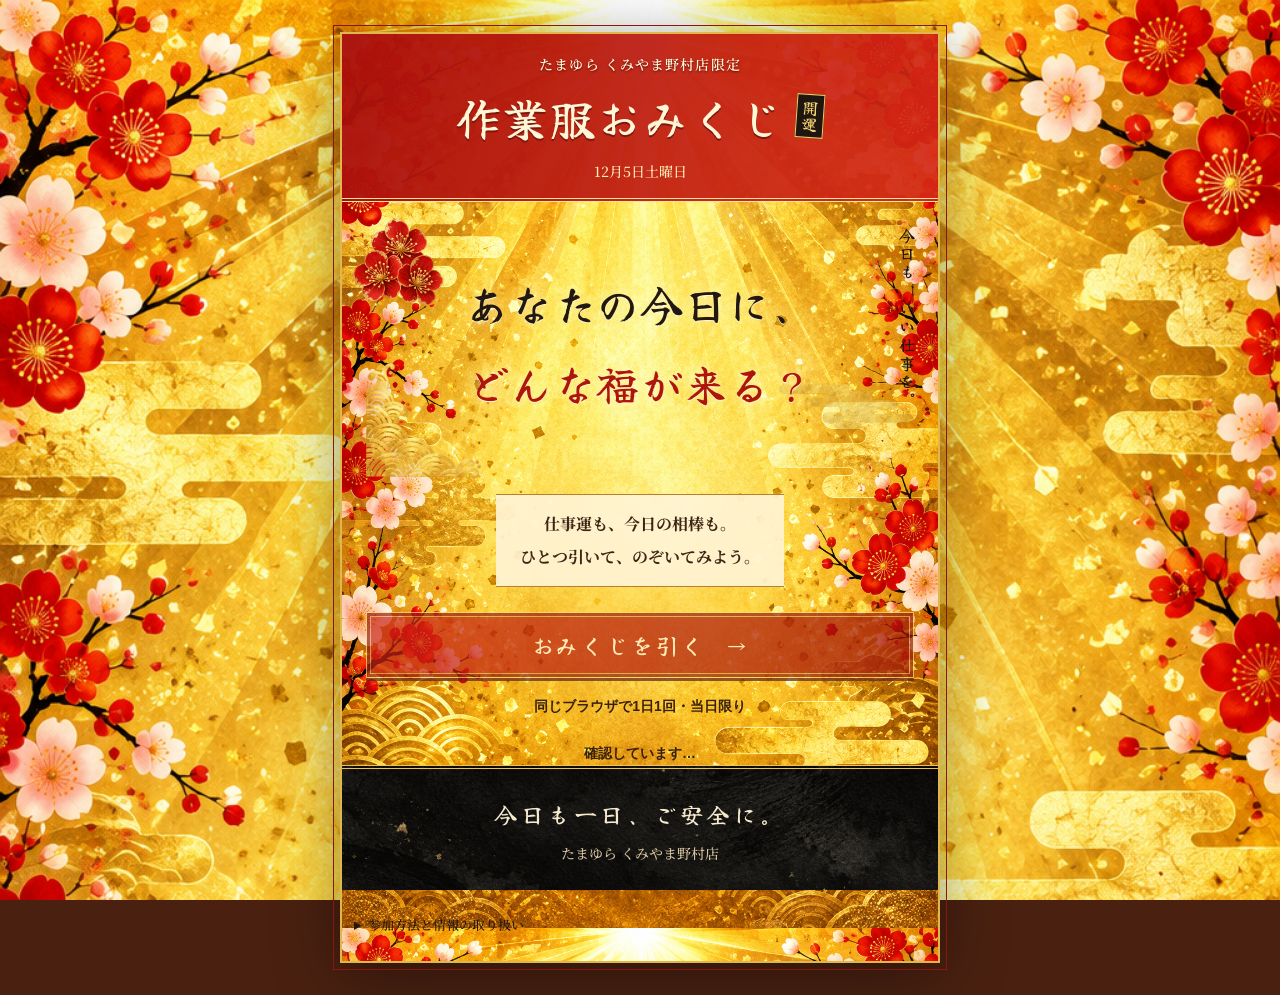
<file: index.html>
<!doctype html>
<html lang="ja">
<head>
  <meta charset="utf-8">
  <meta name="viewport" content="width=device-width,initial-scale=1">
  <meta name="theme-color" content="#831a16">
  <meta name="description" content="たまゆら くみやま野村店の作業服おみくじ。今日の仕事運・安全運、お告げ、ラッキーカラーと作業服を占おう。">
  <title>作業服おみくじ｜たまゆら くみやま野村店</title>
  <link rel="preconnect" href="https://fonts.googleapis.com">
  <link rel="preconnect" href="https://fonts.gstatic.com" crossorigin>
  <link href="https://fonts.googleapis.com/css2?family=Noto+Serif+JP:wght@500;600;700;900&family=Yuji+Syuku&display=swap" rel="stylesheet">
  <link rel="stylesheet" href="style.css">
  <link rel="stylesheet" href="refined.css">
  <link rel="stylesheet" href="festival.css">
  <script defer src="data.js"></script>
  <script defer src="config.js"></script>
  <script defer src="service.js"></script>
  <script defer src="production-app.js?v=customer-redeem-1"></script>
</head>
<body>
  <main class="omikuji">
    <header class="masthead">
      <p class="shop">たまゆら くみやま野村店限定</p>
      <div class="heading-row"><h1>作業服おみくじ</h1><span class="seal" aria-hidden="true">開運</span></div>
      <p class="date" id="today"></p>
    </header>
    <section id="welcome" class="welcome" aria-labelledby="welcome-title">
      <div class="intro-art">
        <img class="cloud cloud-one" src="deco-cloud.png" alt="" width="1254" height="1254">
        <img class="plum" src="deco-plum.png" alt="" width="1254" height="1254">
        <p class="vertical-copy">今日も、いい仕事を。</p>
        <h2 id="welcome-title">あなたの今日に、<br><span>どんな福が来る？</span></h2>
        <img class="wave" src="deco-wave.png" alt="" width="1254" height="1254">
      </div>
      <p class="intro-copy">仕事運も、今日の相棒も。<br>ひとつ引いて、のぞいてみよう。</p>
      <button class="primary" id="draw-button" type="button">おみくじを引く <span aria-hidden="true">→</span></button>
      <p class="trial-note">同じブラウザで1日1回・当日限り</p>
    </section>
    <section id="result" class="result" hidden aria-labelledby="result-title">
      <div class="fortune-hero">
        <p class="eyebrow">本日の運勢</p>
        <h2 id="result-title" class="sr-only" tabindex="-1"></h2>
        <img id="fortune-image" class="fortune-image" width="1536" height="1024" alt="">
        <p class="fortune-ribbon">今日も、いい仕事を。</p>
      </div>
      <div class="readings">
        <section class="reading"><div class="reading-heading"><img src="icon-work.png" width="1254" height="1254" alt=""><h3>仕事運</h3><span class="stars" id="work-stars"></span></div><p id="work-message"></p></section>
        <section class="reading"><div class="reading-heading"><img src="icon-safety.png" width="1254" height="1254" alt=""><h3>安全運</h3><span class="stars" id="safety-stars"></span></div><p id="safety-message"></p></section>
      </div>
      <section class="oracle"><div class="section-heading"><img src="icon-oracle.png" width="1254" height="1254" alt=""><h3>今日のお告げ</h3></div><p id="oracle-message"></p><span class="oracle-rule" aria-hidden="true"></span></section>
      <section class="lucky color-section"><div class="color-swatch" id="color-swatch" aria-hidden="true"></div><div><h3>ラッキーカラー</h3><p class="lucky-name" id="color-name"></p><p class="lucky-message" id="color-message"></p></div></section>
      <section class="lucky wear-section"><img class="wear-icon" src="icon-workwear.png" width="1254" height="1254" alt=""><div><h3>今日のラッキー作業服</h3><p class="lucky-name" id="wear-name"></p><p class="lucky-message" id="wear-message"></p></div></section>
      <section class="benefit-section" aria-labelledby="benefit-heading"><div class="section-heading"><img src="icon-benefit.png" width="1254" height="1254" alt=""><h3 id="benefit-heading">本日のご利益</h3></div>
        <div class="benefit"><img id="benefit-frame" width="1536" height="1024" alt=""><div class="benefit-copy"><p id="benefit-top"></p><p id="benefit-main"></p></div></div>
        <p class="terms" id="terms"></p><p class="benefit-notice" id="coupon-state"></p><p id="coupon-date"></p><p id="coupon-number" style="overflow-wrap:anywhere;font-family:monospace"></p><p>特典はスタッフの使用確認後に適用します。スクリーンショットのみではご利用いただけません。</p>
      </section>
      <section id="redeem-controls" hidden>
        <p>ここから先は店員が操作します。お会計時にこの画面をお見せください。</p>
        <button class="primary" id="redeem-button" type="button">店員確認・特典を使う</button>
      </section>
      <dialog id="redeem-dialog" aria-labelledby="redeem-title" style="max-width:420px;width:85%;padding:24px;border-radius:12px">
        <h2 id="redeem-title">店員確認</h2>
        <p id="redeem-benefit"></p>
        <p>お会計にこの特典を適用しますか？使用済みにすると元に戻せません。</p>
        <p>お客様は操作せず、店員に画面をお見せください。</p>
        <button class="primary" id="redeem-confirm" type="button">確認して使用済みにする</button>
        <button id="redeem-cancel" type="button" style="min-height:48px;margin-top:16px">キャンセル</button>
      </dialog>
      <button class="primary" id="again-button" type="button">券の状態を確認</button>
    </section>
    <p id="status" class="status" role="status" aria-live="polite"></p>
    <p id="error" class="error" role="alert" hidden></p>
    <footer><span>今日も一日、ご安全に。</span><small>たまゆら くみやま野村店</small></footer>
    <details style="margin:24px 12px;font-size:13px"><summary>参加方法と情報の取り扱い</summary><p>ログインは不要です。氏名・メールアドレス・電話番号・位置情報の入力や取得、アクセス解析は行いません。</p><p>このブラウザには当日の券番号を保存します。お店のサーバーにはランダムな券番号・当日の抽選結果・使用日時を保存し、日付が変わった後の次のアクセス時にサーバー内の前日券を削除します。抽選・使用履歴と日ごとの匿名IDは、お店の管理シートに保存します。</p><p>同じブラウザで1日1回です。ブラウザのデータを削除すると結果を復元できません。別端末を含む本人単位の制限はしていません。</p><p>GitHub・Googleはサービス運用上、IPアドレスなどの通信記録を保持する場合があります。</p></details><noscript><p class="error">おみくじを引くにはJavaScriptを有効にしてください。</p></noscript>
  </main>
</body>
</html>
</file>
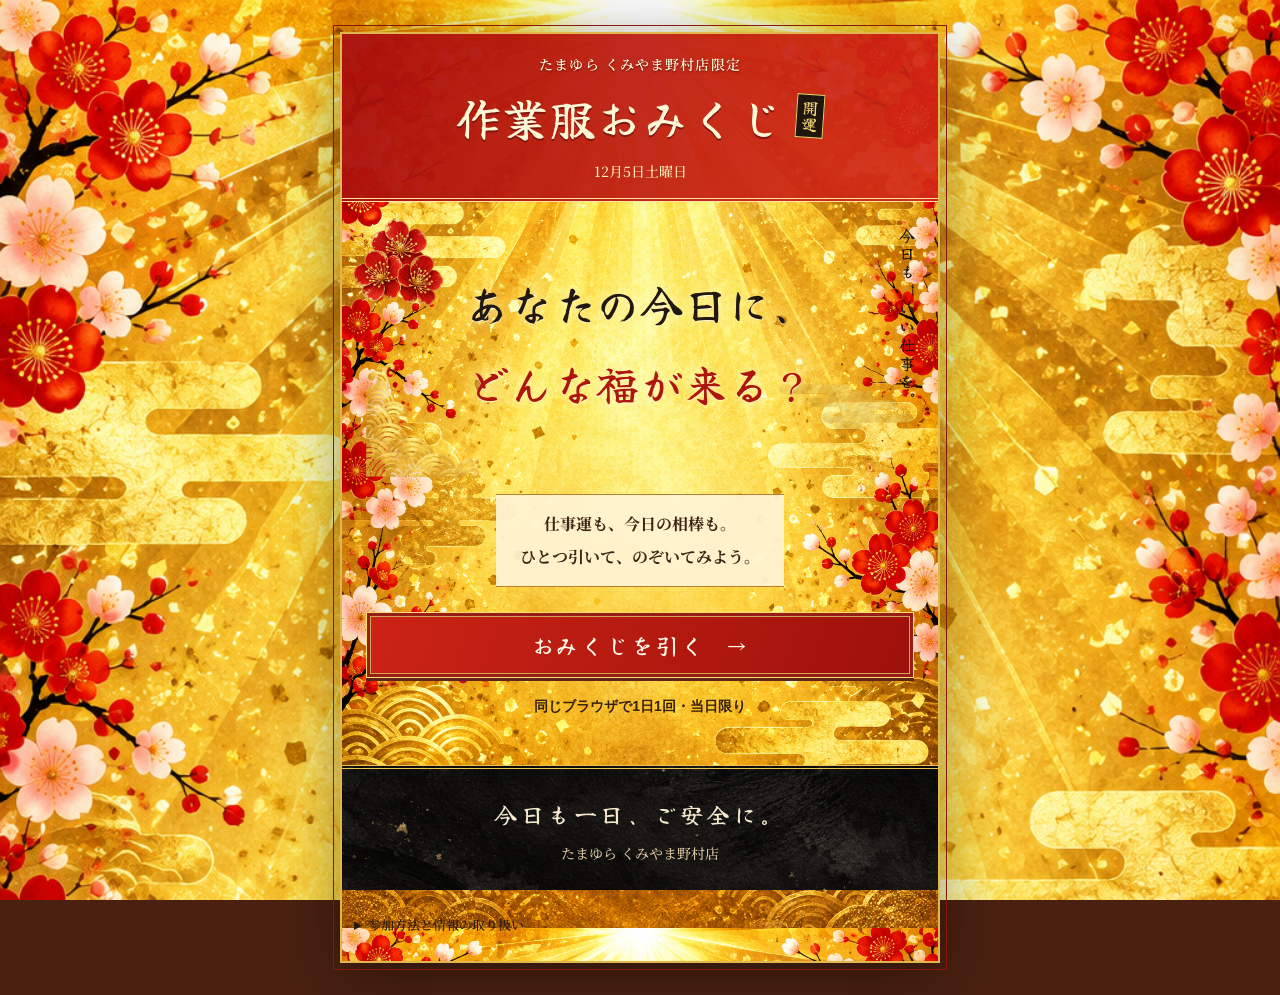
<file: preflight.html>
<!doctype html>
<html lang="ja">
<head>
  <meta charset="utf-8">
  <meta name="viewport" content="width=device-width,initial-scale=1">
  <meta name="theme-color" content="#831a16">
  <meta name="description" content="たまゆら くみやま野村店の作業服おみくじ。今日の仕事運・安全運、お告げ、ラッキーカラーと作業服を占おう。">
  <title>作業服おみくじ｜たまゆら くみやま野村店</title>
  <link rel="preconnect" href="https://fonts.googleapis.com">
  <link rel="preconnect" href="https://fonts.gstatic.com" crossorigin>
  <link href="https://fonts.googleapis.com/css2?family=Noto+Serif+JP:wght@500;600;700;900&family=Yuji+Syuku&display=swap" rel="stylesheet">
  <link rel="stylesheet" href="style.css">
  <link rel="stylesheet" href="refined.css">
  <link rel="stylesheet" href="festival.css">
  <script defer src="data.js"></script>
  <script defer src="config.js"></script>
  <script defer src="service.js"></script>
  <script defer src="production-app.js"></script>
</head>
<body>
  <main class="omikuji">
    <header class="masthead">
      <p class="shop">たまゆら くみやま野村店限定</p>
      <div class="heading-row"><h1>作業服おみくじ</h1><span class="seal" aria-hidden="true">開運</span></div>
      <p class="date" id="today"></p>
    </header>
    <section id="welcome" class="welcome" aria-labelledby="welcome-title">
      <div class="intro-art">
        <img class="cloud cloud-one" src="deco-cloud.png" alt="" width="1254" height="1254">
        <img class="plum" src="deco-plum.png" alt="" width="1254" height="1254">
        <p class="vertical-copy">今日も、いい仕事を。</p>
        <h2 id="welcome-title">あなたの今日に、<br><span>どんな福が来る？</span></h2>
        <img class="wave" src="deco-wave.png" alt="" width="1254" height="1254">
      </div>
      <p class="intro-copy">仕事運も、今日の相棒も。<br>ひとつ引いて、のぞいてみよう。</p>
      <button class="primary" id="draw-button" type="button">おみくじを引く <span aria-hidden="true">→</span></button>
      <p class="trial-note">同じブラウザで1日1回・当日限り</p>
    </section>
    <section id="result" class="result" hidden aria-labelledby="result-title">
      <div class="fortune-hero">
        <p class="eyebrow">本日の運勢</p>
        <h2 id="result-title" class="sr-only" tabindex="-1"></h2>
        <img id="fortune-image" class="fortune-image" width="1536" height="1024" alt="">
        <p class="fortune-ribbon">今日も、いい仕事を。</p>
      </div>
      <div class="readings">
        <section class="reading"><div class="reading-heading"><img src="icon-work.png" width="1254" height="1254" alt=""><h3>仕事運</h3><span class="stars" id="work-stars"></span></div><p id="work-message"></p></section>
        <section class="reading"><div class="reading-heading"><img src="icon-safety.png" width="1254" height="1254" alt=""><h3>安全運</h3><span class="stars" id="safety-stars"></span></div><p id="safety-message"></p></section>
      </div>
      <section class="oracle"><div class="section-heading"><img src="icon-oracle.png" width="1254" height="1254" alt=""><h3>今日のお告げ</h3></div><p id="oracle-message"></p><span class="oracle-rule" aria-hidden="true"></span></section>
      <section class="lucky color-section"><div class="color-swatch" id="color-swatch" aria-hidden="true"></div><div><h3>ラッキーカラー</h3><p class="lucky-name" id="color-name"></p><p class="lucky-message" id="color-message"></p></div></section>
      <section class="lucky wear-section"><img class="wear-icon" src="icon-workwear.png" width="1254" height="1254" alt=""><div><h3>今日のラッキー作業服</h3><p class="lucky-name" id="wear-name"></p><p class="lucky-message" id="wear-message"></p></div></section>
      <section class="benefit-section" aria-labelledby="benefit-heading"><div class="section-heading"><img src="icon-benefit.png" width="1254" height="1254" alt=""><h3 id="benefit-heading">本日のご利益</h3></div>
        <div class="benefit"><img id="benefit-frame" width="1536" height="1024" alt=""><div class="benefit-copy"><p id="benefit-top"></p><p id="benefit-main"></p></div></div>
        <p class="terms" id="terms"></p><p class="benefit-notice" id="coupon-state"></p><p id="coupon-date"></p><p id="coupon-number" style="overflow-wrap:anywhere;font-family:monospace"></p><p>特典はスタッフの使用確認後に適用します。スクリーンショットのみではご利用いただけません。</p>
      </section>
      <button class="primary" id="again-button" type="button">券の状態を確認</button>
    </section>
    <p id="status" class="status" role="status" aria-live="polite"></p>
    <p id="error" class="error" role="alert" hidden></p>
    <footer><span>今日も一日、ご安全に。</span><small>たまゆら くみやま野村店</small></footer>
    <details style="margin:24px 12px;font-size:13px"><summary>参加方法と情報の取り扱い</summary><p>ログインは不要です。氏名・メールアドレス・電話番号・位置情報の入力や取得、アクセス解析は行いません。</p><p>このブラウザには当日の券番号を保存します。お店のサーバーにはランダムな券番号・当日の抽選結果・使用日時を保存し、日付が変わった後の次のアクセス時に前日分を削除します。</p><p>同じブラウザで1日1回です。ブラウザのデータを削除すると結果を復元できません。別端末を含む本人単位の制限はしていません。</p><p>GitHub・Googleはサービス運用上、IPアドレスなどの通信記録を保持する場合があります。</p></details><noscript><p class="error">おみくじを引くにはJavaScriptを有効にしてください。</p></noscript>
  </main>
</body>
</html>
</file>
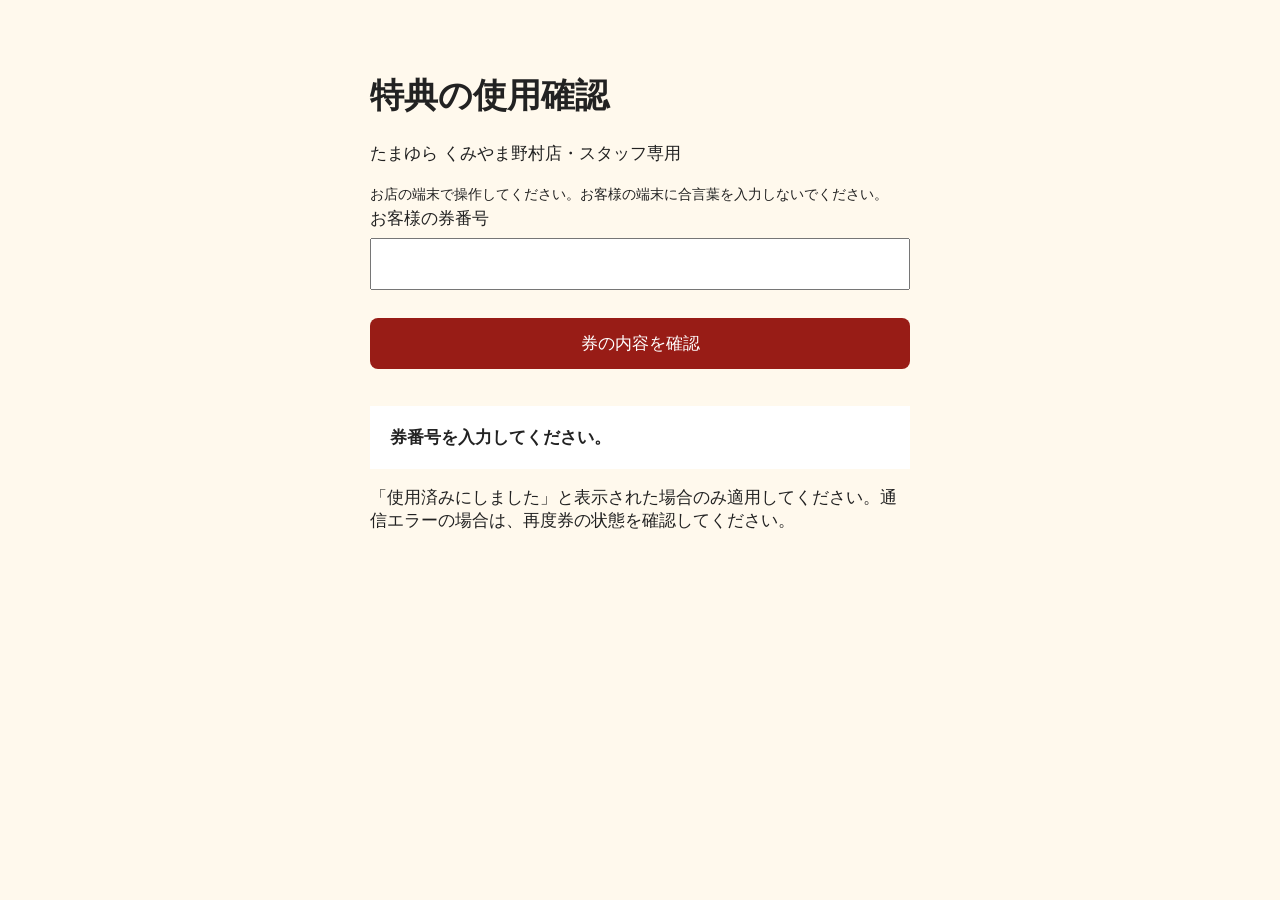
<file: staff.html>
<!doctype html><html lang="ja"><head><meta charset="utf-8"><meta name="viewport" content="width=device-width,initial-scale=1"><meta name="robots" content="noindex"><title>スタッフ用・特典の使用確認</title><script defer src="config.js"></script><script defer src="service.js"></script><script defer src="staff.js"></script><style>body{font:17px system-ui;background:#fff9ed;color:#222;max-width:540px;margin:30px auto;padding:20px}input,button{box-sizing:border-box;width:100%;font:inherit;padding:14px;margin:8px 0 20px}button{background:#981c16;color:#fff;border:0;border-radius:8px}button:disabled{opacity:.5}#result{white-space:pre-line;font-weight:bold;padding:20px;background:white}label{display:block}small{line-height:1.8}</style></head><body><h1>特典の使用確認</h1><p>たまゆら くみやま野村店・スタッフ専用</p><small>お店の端末で操作してください。お客様の端末に合言葉を入力しないでください。</small><form id="check"><label for="token">お客様の券番号</label><input id="token" autocomplete="off" autocapitalize="none" spellcheck="false" required maxlength="32"><button id="check-button">券の内容を確認</button></form><p id="result" role="status">券番号を入力してください。</p><form id="redeem" hidden><label for="secret">スタッフ用の合言葉</label><input id="secret" type="password" autocomplete="off" required minlength="12" maxlength="128"><button id="redeem-button">この特典を使用済みにする</button></form><p>「使用済みにしました」と表示された場合のみ適用してください。通信エラーの場合は、再度券の状態を確認してください。</p></body></html>
</file>
<file: style.css>
:root{color-scheme:light;--ink:#32251d;--red:#941c17;--gold:#b88a37;--paper:#fff8e9;font-family:"Yu Gothic","Hiragino Kaku Gothic ProN","Meiryo",sans-serif}
*{box-sizing:border-box}
body{margin:0;color:var(--ink);background:#201c18 url("bg-sumi-black.png") center/cover fixed;font-size:1rem;line-height:1.75}
button{font:inherit;cursor:pointer;touch-action:manipulation}
button:focus-visible{outline:3px solid #276597;outline-offset:5px}
button:disabled{cursor:wait;opacity:.7}
[hidden]{display:none!important}
.omikuji{max-width:520px;margin:32px auto;min-height:calc(100svh - 64px);background:var(--paper) url("bg-washi-ivory.png") center top/640px;border:1px solid #b88a37;box-shadow:0 12px 60px #0006;overflow:hidden}
.masthead{padding:25px 24px 15px;text-align:center;border-bottom:1px solid #c7a765}
.shop{display:inline-block;margin:0 0 10px;color:var(--red);font-size:.875rem;font-weight:700;letter-spacing:.06em}
.heading-row{display:flex;justify-content:center;align-items:center;gap:12px}
h1,h2,h3,p{margin:0}
h1{font-family:"Yu Mincho","Hiragino Mincho ProN",serif;font-size:clamp(1.6rem,6.5vw,2.05rem);font-weight:900;letter-spacing:.06em}
.seal{border:2px solid var(--red);padding:3px;color:var(--red);font-family:serif;font-size:.875rem;line-height:1.15;writing-mode:vertical-rl;transform:rotate(5deg)}
.date{font-size:.875rem;color:#6c5942;margin-top:7px}
.welcome{padding:0 24px 10px;text-align:center}
.intro-art{position:relative;isolation:isolate;min-height:240px;display:grid;place-content:center}
.intro-art h2{position:relative;z-index:2;font-family:"Yu Mincho","Hiragino Mincho ProN",serif;font-size:clamp(1.55rem,6vw,2rem);line-height:1.9;font-weight:800;letter-spacing:.08em}
.intro-art h2 span{color:var(--red)}
.vertical-copy{position:absolute;right:2px;top:26px;writing-mode:vertical-rl;font-family:serif;font-size:.875rem;letter-spacing:.14em}
.plum{position:absolute;width:90px;height:90px;left:-16px;top:9px;opacity:.9}
.cloud{position:absolute;object-fit:contain;width:155px;height:155px;right:0;top:116px;z-index:-1;opacity:.5}
.wave{position:absolute;width:105px;height:105px;left:-12px;bottom:-7px;opacity:.65;z-index:-1}
.intro-copy{margin:7px 0 24px;font-size:1rem}
.primary{display:flex;align-items:center;justify-content:center;gap:20px;background:linear-gradient(120deg,#ad281c,#761813);color:#fff9e8;border:1px solid #bf914b;border-radius:5px;box-shadow:inset 0 0 0 3px #ffffff12,0 4px 0 #5a211d;width:100%;padding:16px 12px;min-height:60px;font-size:1.125rem;font-weight:700;letter-spacing:.1em}
.primary:hover:not(:disabled){background:#741c16}
.primary:active:not(:disabled){transform:translateY(2px);box-shadow:inset 0 0 0 3px #ffffff12}
.trial-note{margin-top:16px;font-size:.875rem;color:#75624d}
.result{padding:0 22px 20px}
.fortune-hero{text-align:center;padding-top:18px}
.eyebrow{font-size:.875rem;letter-spacing:.24em;color:#745320}
.fortune-image{display:block;width:100%;height:auto;aspect-ratio:3/2;margin:2px auto 10px;object-fit:contain}
.readings{border-top:1px solid #c5a566;border-bottom:1px solid #c5a566}
.reading{padding:18px 4px}
.reading+.reading{border-top:1px dashed #c6ae82}
.reading-heading{display:flex;flex-wrap:wrap;align-items:center;gap:10px;margin-bottom:5px}
.reading-heading img,.section-heading img{width:34px;height:34px;object-fit:contain;flex-shrink:0}
h3{font-size:1rem;font-weight:700}
.stars{margin-left:auto;font-size:1.2rem;letter-spacing:.09em;color:#ad2118;line-height:1.4;white-space:nowrap}
.stars .empty{color:#9b8f7d}
.reading p{color:#504331}
.oracle{text-align:center;padding:25px 10px 23px}
.section-heading{display:flex;gap:10px;align-items:center;justify-content:center;margin-bottom:13px}
.oracle p{font-family:"Yu Mincho","Hiragino Mincho ProN",serif;font-size:1.3rem;line-height:1.95;font-weight:700;overflow-wrap:anywhere}
.oracle-rule{display:block;background:var(--gold);width:46px;height:2px;margin:20px auto 0;transform:rotate(-3deg)}
.lucky{display:grid;grid-template-columns:52px 1fr;gap:16px;padding:22px 4px;border-top:1px solid #d7c49e;align-items:start}
.color-swatch{width:44px;height:44px;border:1px solid #94866c;border-radius:50%;margin:6px auto;box-shadow:0 0 0 4px #fff8e9,0 0 0 5px #d5bd8d}
.lucky h3{font-size:.875rem;color:#715d43;font-weight:500}
.lucky-name{font-size:1.25rem;font-weight:700;margin:3px 0 6px;line-height:1.6;overflow-wrap:anywhere}
.lucky-message{font-size:1rem}
.wear-icon{width:52px;height:60px;object-fit:contain}
.benefit-section{padding:20px 0 24px;border-top:1px solid #d7c49e;text-align:center}
.benefit{position:relative;aspect-ratio:3/2;display:grid;place-items:center}
.benefit>img{position:absolute;width:100%;height:100%;object-fit:contain;inset:0}
.benefit-copy{position:relative;width:68%;padding:18% 0;line-height:1.5}
#benefit-top{font-size:.875rem;font-weight:700}
#benefit-main{color:var(--red);font-family:"Yu Mincho","Hiragino Mincho ProN",serif;font-size:2rem;font-weight:900;margin-top:4px;line-height:1.5;overflow-wrap:anywhere}
#benefit-main strong{font-size:3.1rem}
.terms{font-size:.875rem;color:#66543c;margin:9px 10px 0}
.benefit-notice{font-size:.875rem;color:#6f5141;margin:10px 12px 0}
.status{text-align:center;font-size:.875rem;color:#70553c;padding:0 20px;min-height:1.75em}
.error{padding:12px 20px;margin:12px;color:#8c1d19;background:#fff0e7;border:1px solid #b64733}
footer{text-align:center;padding:24px 15px;border-top:1px solid #d3bb8c;background:#ffffff30}
footer span{font-family:serif;letter-spacing:.15em;font-size:1rem}
footer small{display:block;font-size:.875rem;margin-top:6px;color:#72614b}
.sr-only{position:absolute;width:1px;height:1px;padding:0;overflow:hidden;clip:rect(0,0,0,0);white-space:nowrap;border:0}
.revealing .fortune-image{animation:reveal .65s ease-out both}
@keyframes reveal{from{opacity:0;transform:translateY(12px) scale(.94)}to{opacity:1;transform:none}}
@media(max-width:560px){.omikuji{margin:0;border:0;min-height:100svh;box-shadow:none}.masthead{padding-top:20px}}
@media(max-width:360px){.result{padding-left:16px;padding-right:16px}.welcome{padding-left:20px;padding-right:20px}.stars{font-size:1.1rem}.intro-art h2{letter-spacing:0}.vertical-copy{right:-7px}}
@media(prefers-reduced-motion:reduce){*,*:before,*:after{animation:none!important;scroll-behavior:auto!important}}
</file>
<file: refined.css>
/* 和紙、朱、墨、金箔を軸にした第2版。文章はすべてHTMLのまま。 */
:root{--ink:#231810;--red:#991c17;--gold:#a8792d;--paper:#fff9ed;--serif:"Noto Serif JP","Yu Mincho","Hiragino Mincho ProN",serif;--brush:"Yuji Syuku","HGP行書体","HG行書体",var(--serif);font-family:var(--serif);font-weight:500}
.omikuji{max-width:560px;border:1px solid #a8792d;outline:1px solid #a8792d;outline-offset:6px}
.masthead{position:relative;background:#201b17 url("bg-sumi-black.png") center/cover;color:#fff9e8;padding:24px 20px 22px;border-bottom:3px double #b88a37}
.shop{color:#f4dc9f;letter-spacing:.08em;font-weight:600;margin-bottom:13px}
.heading-row{gap:14px}
h1{font-family:var(--brush);font-weight:400;font-size:clamp(2.1rem,8.3vw,2.9rem);line-height:1.5;letter-spacing:.015em}
.seal{color:#f4dfbb;background:#9f201a;border:1px solid #d39a52;font-family:var(--brush);font-size:1rem;padding:5px 4px;transform:rotate(4deg)}
.date{color:#e4cfaa;font-family:var(--serif);font-size:.875rem;margin-top:8px}
.welcome{padding:0 26px 24px}
.intro-art{min-height:255px}
.intro-art h2{font-family:var(--brush);font-weight:400;font-size:clamp(1.8rem,6.8vw,2.3rem);line-height:1.85;letter-spacing:.015em}
.vertical-copy{font-family:var(--brush);font-size:1rem;right:-7px;top:25px}
.plum{width:80px;height:80px;left:-19px;top:17px}
.wave{width:120px;height:120px;bottom:0;opacity:.8}
.cloud{width:145px;height:145px;right:-5px;top:130px;opacity:.55}
.intro-copy{font-family:var(--serif);line-height:2.1;color:#56412c;margin-bottom:25px}
.primary{border-radius:0;border:1px solid #b2843b;background:linear-gradient(115deg,#af271e,#8e1914);font-family:var(--brush);font-size:1.45rem;font-weight:400;letter-spacing:.08em;padding:12px;box-shadow:inset 0 0 0 3px #971e17,inset 0 0 0 4px #d2a657,0 3px 0 #5f241a}
.trial-note,.benefit-notice,.terms,.status{font-family:"Yu Gothic","Hiragino Kaku Gothic ProN",sans-serif}
.result{padding:0 20px 27px}
.fortune-hero{padding:22px 0 12px}
.eyebrow{font-family:var(--brush);font-size:1.15rem;letter-spacing:.16em;color:#78501d}
.fortune-image{width:calc(100% + 20px);max-width:none;margin:0 -10px 6px}
.readings{border:1px solid #bc9653;background:#fffdf466;box-shadow:inset 0 0 0 4px #fff9e8,inset 0 0 0 5px #dfc89a}
.reading{padding:20px 19px}
.reading+.reading{border-top:1px solid #d5bd8a}
.reading-heading{gap:10px;margin-bottom:9px}
.reading-heading img{width:34px;height:34px}
.reading-heading h3{font-family:var(--brush);font-size:1.4rem;font-weight:400}
.stars{font-family:serif;font-size:1.3rem;letter-spacing:.08em}
.reading p{font-family:var(--serif);font-size:1rem;line-height:1.95;color:#35291e}
.oracle{position:relative;margin:25px 0;padding:23px 17px 25px;background:#f2e3c566;border-top:2px solid #bb975b;border-bottom:1px solid #bb975b}
.section-heading h3{font-family:var(--brush);font-weight:400;font-size:1.55rem}
.section-heading{gap:8px;margin-bottom:16px}
.oracle p{font-family:var(--serif);font-size:1.25rem;font-weight:700;line-height:2.05;text-align:left}
.oracle-rule{width:74px;background:#ae251c;height:3px;margin:19px auto 0}
.lucky{border-top:0;border-bottom:1px solid #c9af7e;padding:18px 8px 23px;grid-template-columns:48px minmax(0,1fr)}
.lucky h3{font-family:var(--brush);font-size:1.15rem;color:#755022;font-weight:400}
.lucky-name{font-family:var(--serif);font-size:1.3rem;font-weight:900;margin:5px 0 7px}
.lucky-message{font-family:var(--serif);line-height:1.95}
.wear-icon{width:48px;height:60px}
.benefit-section{border-top:0;padding-top:28px}
.benefit-section .section-heading{margin-bottom:0}
#benefit-top{font-family:var(--serif);font-size:1rem;font-weight:700}
#benefit-main{font-family:var(--serif);font-size:1.85rem;font-weight:900;letter-spacing:-.02em}
#benefit-main strong{font-size:clamp(2.7rem,11vw,4.2rem);line-height:1.2}
.benefit-copy{width:68%;padding:15% 0}
footer{background:#211c17 url("bg-sumi-black.png") center/cover;color:#f5e9ce;border-top:3px double #b88a37;padding:25px 12px}
footer span{font-family:var(--brush);font-size:1.45rem;font-weight:400}
footer small{color:#d8c4a1;font-family:var(--serif)}
@media(max-width:560px){.omikuji{outline:0;border:0}.masthead{padding-top:21px}}
@media(max-width:360px){.result{padding-left:14px;padding-right:14px}.reading{padding:17px 13px}.reading-heading{gap:7px}.reading-heading h3{font-size:1.25rem}.stars{font-size:1.1rem}.intro-art h2{font-size:1.7rem}.welcome{padding-left:20px;padding-right:20px}.vertical-copy{right:-13px}.oracle p{font-size:1.15rem}}
</file>
<file: festival.css>
/* 第3版: 金箔の祝祭背景と、文字を載せる明るい木札。 */
body{background:#4a2111 url("bg-festive-gold.png") center top/cover fixed}
.omikuji{max-width:600px;background:#eebe47 url("bg-festive-gold.png") center top/100% auto repeat-y;border:2px solid #e1b74d;outline-color:#86190e}
.masthead{background:linear-gradient(110deg,#a8100bf5,#d42817e8);border-bottom:4px double #fbe2a0;padding:16px 16px 14px}
.shop{color:#fff5d5;margin-bottom:5px;text-shadow:0 1px 2px #650b08}
h1{color:#fff6d6;text-shadow:0 2px 0 #7d170f}
.date{color:#fff0bc}
.seal{background:#1f1610;color:#f7d573;border:1px solid #f2cb67}
.welcome{padding:0 24px 22px}
.intro-art{min-height:285px}
.intro-art h2{font-size:clamp(2rem,7.6vw,2.7rem);text-shadow:0 1px 0 #fff7c9,0 0 15px #fff5c8}
.intro-art h2 span{color:#ad150d}
.plum{width:100px;height:100px;left:-18px;top:10px;opacity:1}
.wave{opacity:1;width:135px;height:135px}
.intro-copy{display:inline-block;padding:12px 24px;background:#fff4d6e8;border-top:1px solid #b58130;border-bottom:1px solid #b58130;color:#3e2414;font-weight:700}
.trial-note,.status{color:#38200d;font-weight:600}
.result{display:grid;grid-template-columns:minmax(0,1fr) minmax(0,1fr);gap:15px;padding:0 22px 25px}
.fortune-hero{grid-column:1/-1;padding:14px 0 7px}
.eyebrow{color:#6b2b0e;background:#fff0b7d9;display:inline-block;padding:1px 20px;border-radius:2px}
.fortune-image{width:calc(100% + 36px);margin:-1px -18px -10px;filter:drop-shadow(0 3px 2px #7b2d1740)}
.fortune-ribbon{position:relative;margin:0 4px;padding:10px 8px;color:#fffbe4;background:linear-gradient(100deg,#a70908,#d42113,#9f0907);border:3px double #ffdc7c;box-shadow:0 4px 9px #9c4d2555;font-family:var(--brush);font-size:clamp(1.35rem,5.4vw,1.9rem);letter-spacing:.07em}
.oracle{grid-column:1/-1;grid-row:2;margin:0;padding:19px 20px;background:linear-gradient(#fff9e838,#fff9e838),url("bg-hinoki-light.png") center/560px;border:2px solid #bd8734;box-shadow:inset 5px 0 #a37329,inset -5px 0 #a37329,0 3px 8px #88581933}
.oracle .section-heading{margin-bottom:8px}
.oracle p{text-align:center;font-size:1.2rem;line-height:1.9;color:#221408}
.oracle-rule{display:none}
.readings{grid-column:1/-1;background:linear-gradient(#fffaf063,#fffaf063),url("bg-hinoki-light.png") center/560px;border:1px solid #bf923f;box-shadow:inset 0 0 0 4px #ffedbf80}
.reading p{color:#2f1c0d}
.stars{color:#dd190d}
.lucky{grid-template-columns:minmax(0,1fr);gap:7px;text-align:center;margin:0;padding:15px 12px;background:linear-gradient(#fffaf060,#fffaf060),url("bg-hinoki-light.png") center/420px;border:1px solid #c3923e;box-shadow:inset 0 0 0 3px #ffedbf88;align-content:start}
.lucky>div{min-width:0}
.lucky-name{font-size:1.15rem}
.lucky h3{color:#5c2c0d;font-size:1.05rem}
.lucky-message{font-size:1rem;text-align:left;line-height:1.85}
.wear-icon{margin:auto;width:48px;height:48px}
.color-swatch{margin:3px auto;width:42px;height:42px}
.benefit-section{grid-column:1/-1;border:0;padding:14px 0 7px;text-align:center}
.benefit-section>.section-heading{position:relative;z-index:1;width:80%;margin:0 auto -15px;padding:7px 8px;color:#fff8d8;background:linear-gradient(100deg,#b21009,#dc2715,#a50907);border:3px double #ffe395;box-shadow:0 3px 5px #6a300c55}
.benefit-section>.section-heading img{display:none}
.benefit-section>.section-heading h3{font-size:1.55rem}
.benefit{isolation:isolate}
.benefit:before{content:"";position:absolute;z-index:-1;inset:15% 9%;background:linear-gradient(#fffcef77,#fffcef77),url("bg-hinoki-light.png") center/500px}
.benefit-copy{padding:15% 0;width:69%}
#benefit-top{font-size:clamp(1rem,3.8vw,1.35rem);color:#251507}
#benefit-main{font-size:clamp(1.65rem,6vw,2.5rem);color:#d2190c;line-height:1.4}
#benefit-main strong{font-size:clamp(3rem,14vw,5.4rem)}
.terms,.benefit-notice{background:#fff5dbe8;display:block;margin:5px 9px 0;padding:5px 9px;color:#462e16;font-size:.875rem}
#again-button{grid-column:1/-1}
.primary{background:linear-gradient(110deg,#cc2316,#9d110a);border-color:#ffdb75}
footer{border-top:4px double #efc253}
@media(max-width:560px){.omikuji{border:0}}
@media(max-width:360px){.result{gap:12px;padding:0 14px 20px}.lucky{padding:12px 9px}.oracle{padding:17px 14px}.oracle p{font-size:1.1rem}.intro-art h2{font-size:1.9rem}}
@media(min-width:480px){.readings{grid-column:1;grid-row:3 / span 2}.color-section{grid-column:2;grid-row:3}.wear-section{grid-column:2;grid-row:4}.reading{padding:18px 15px}.reading-heading .stars{flex-basis:100%;margin-left:0}.lucky{grid-template-columns:40px minmax(0,1fr);text-align:left;gap:10px}.wear-icon{width:40px}.color-swatch{width:34px;height:34px}.benefit-section{grid-row:5}}
</file>
